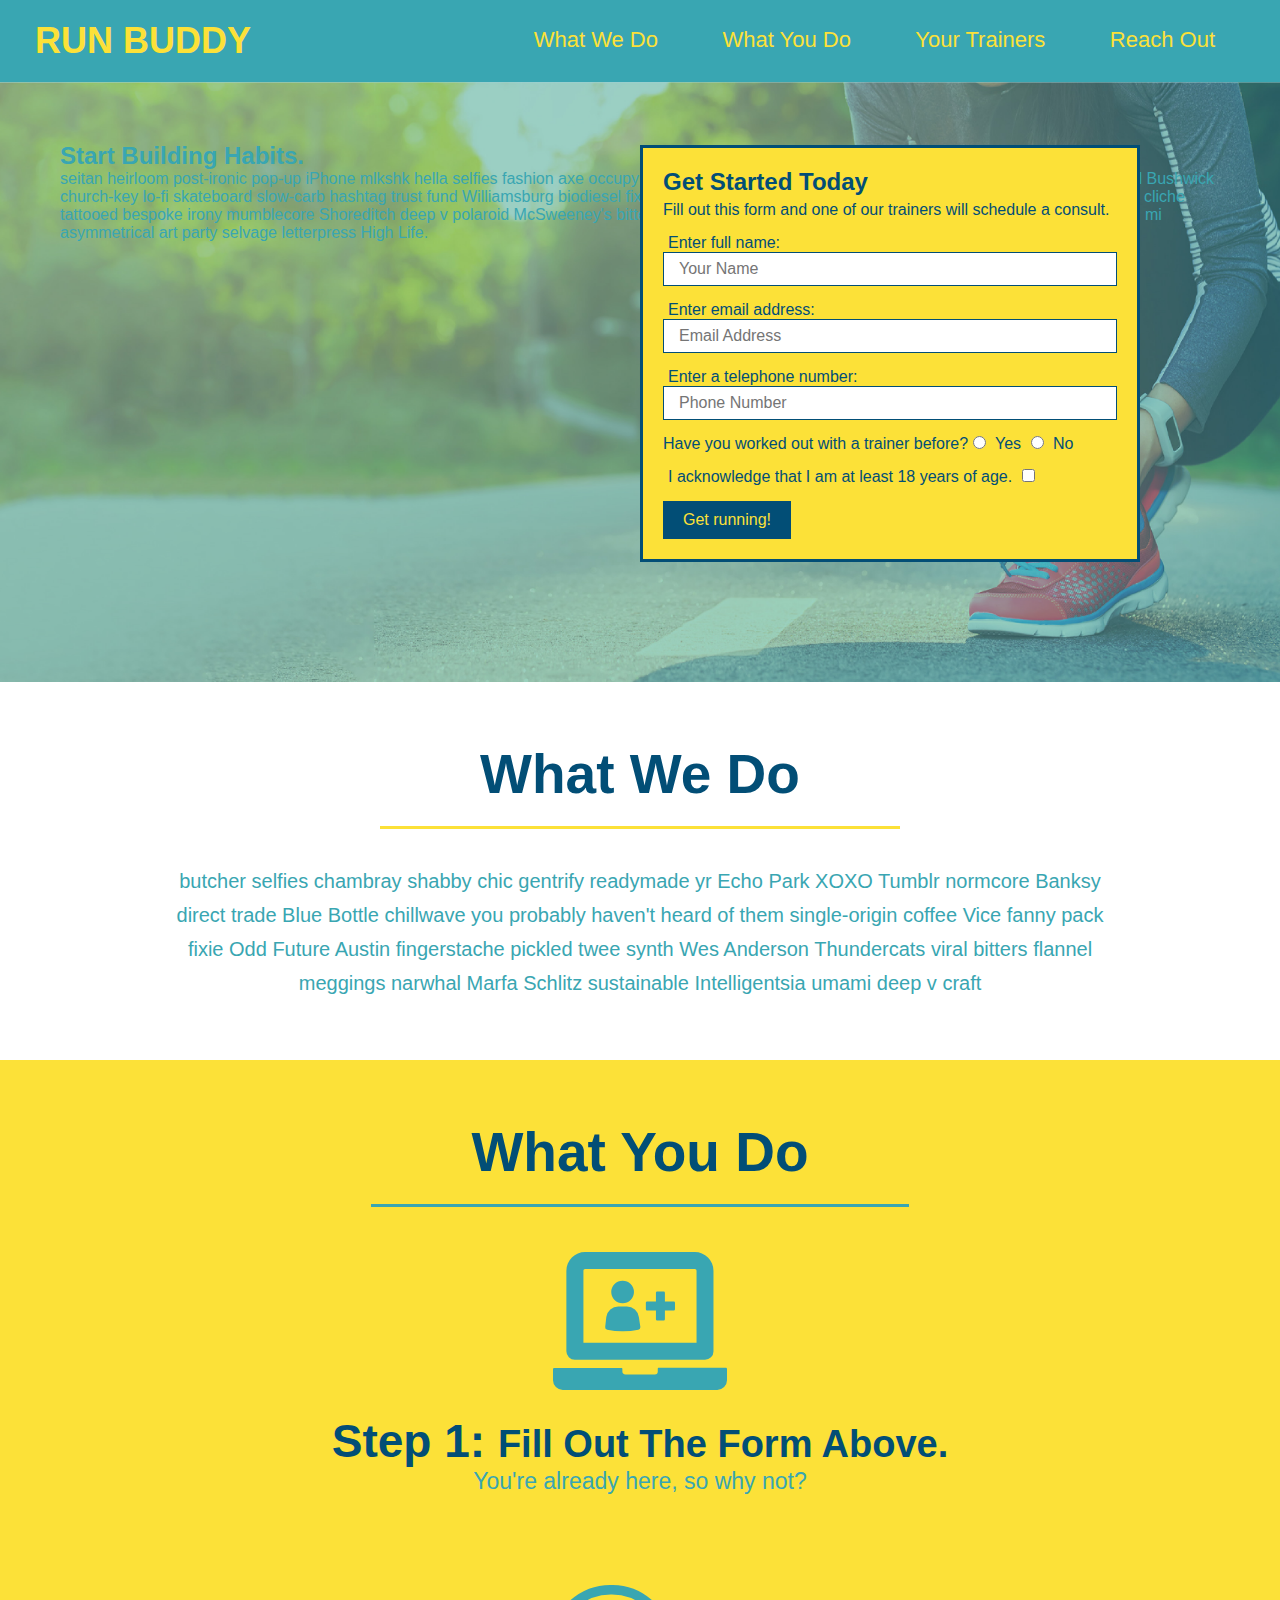
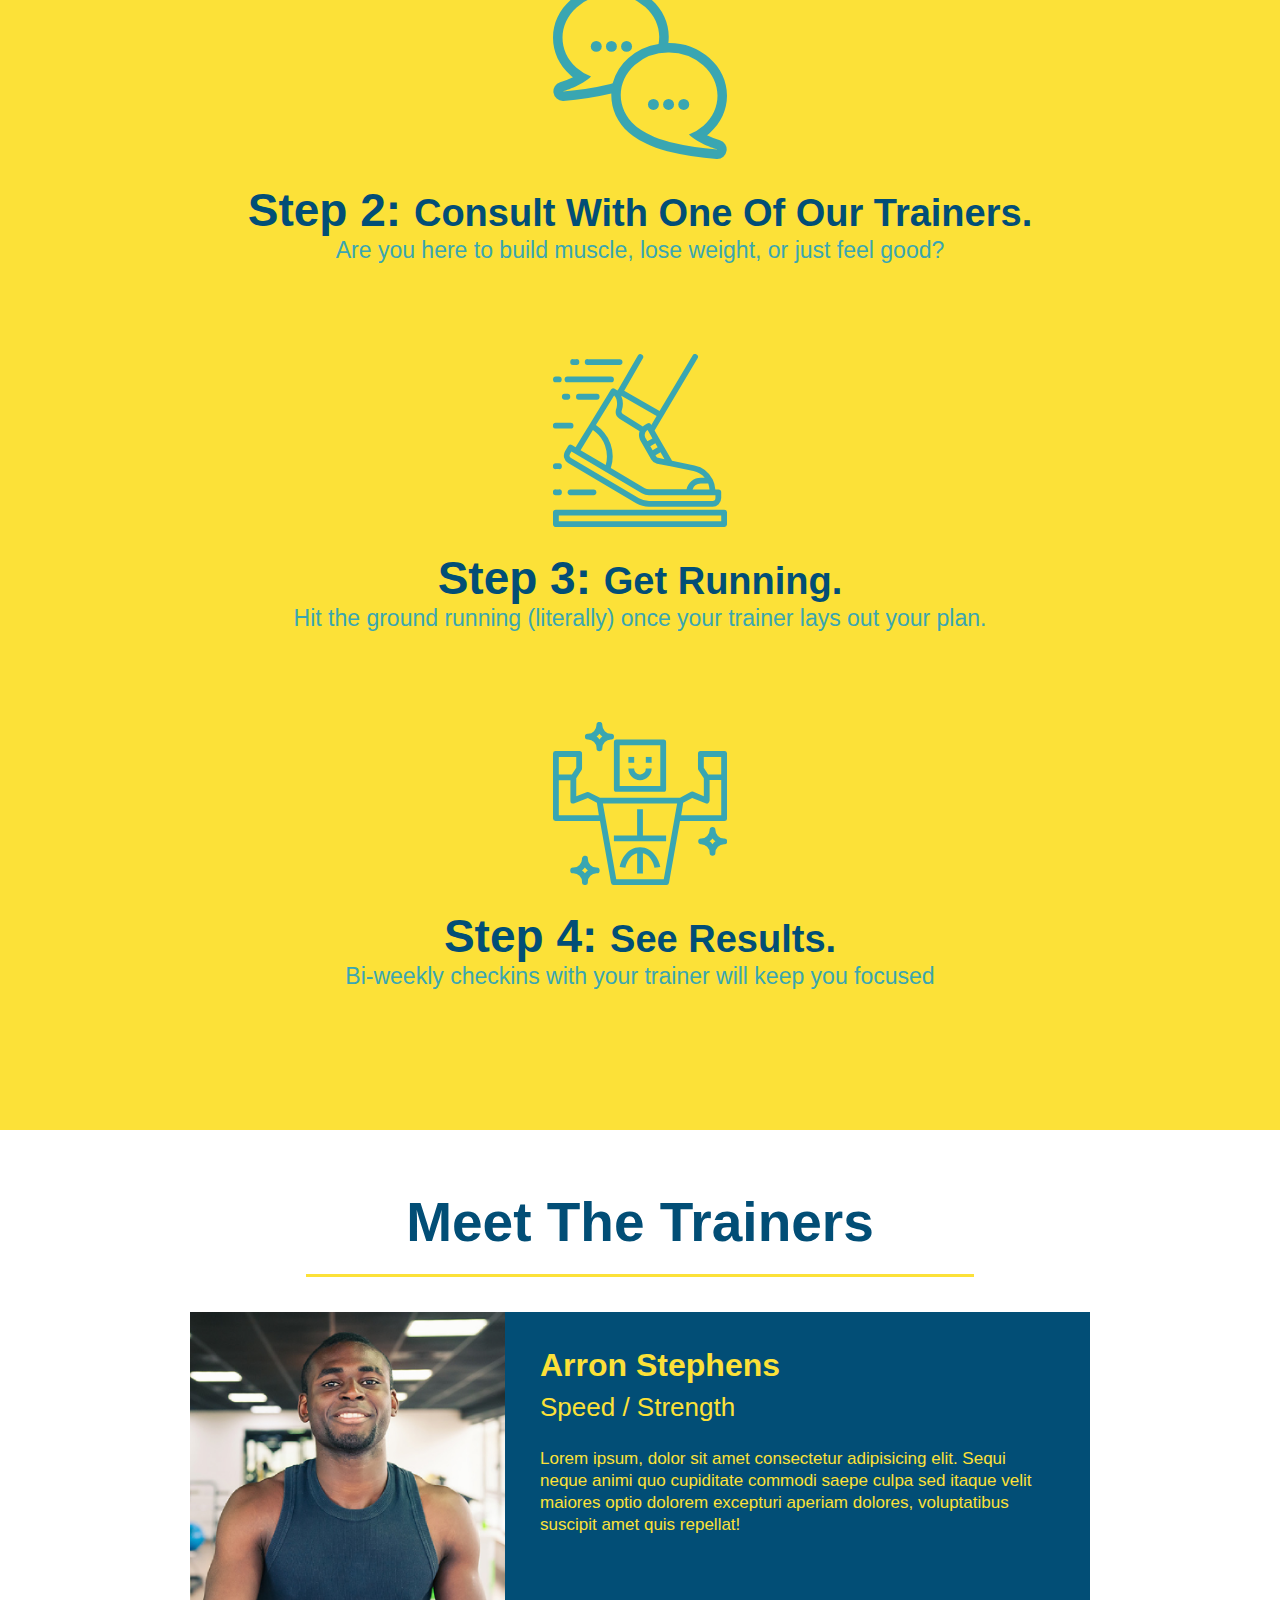
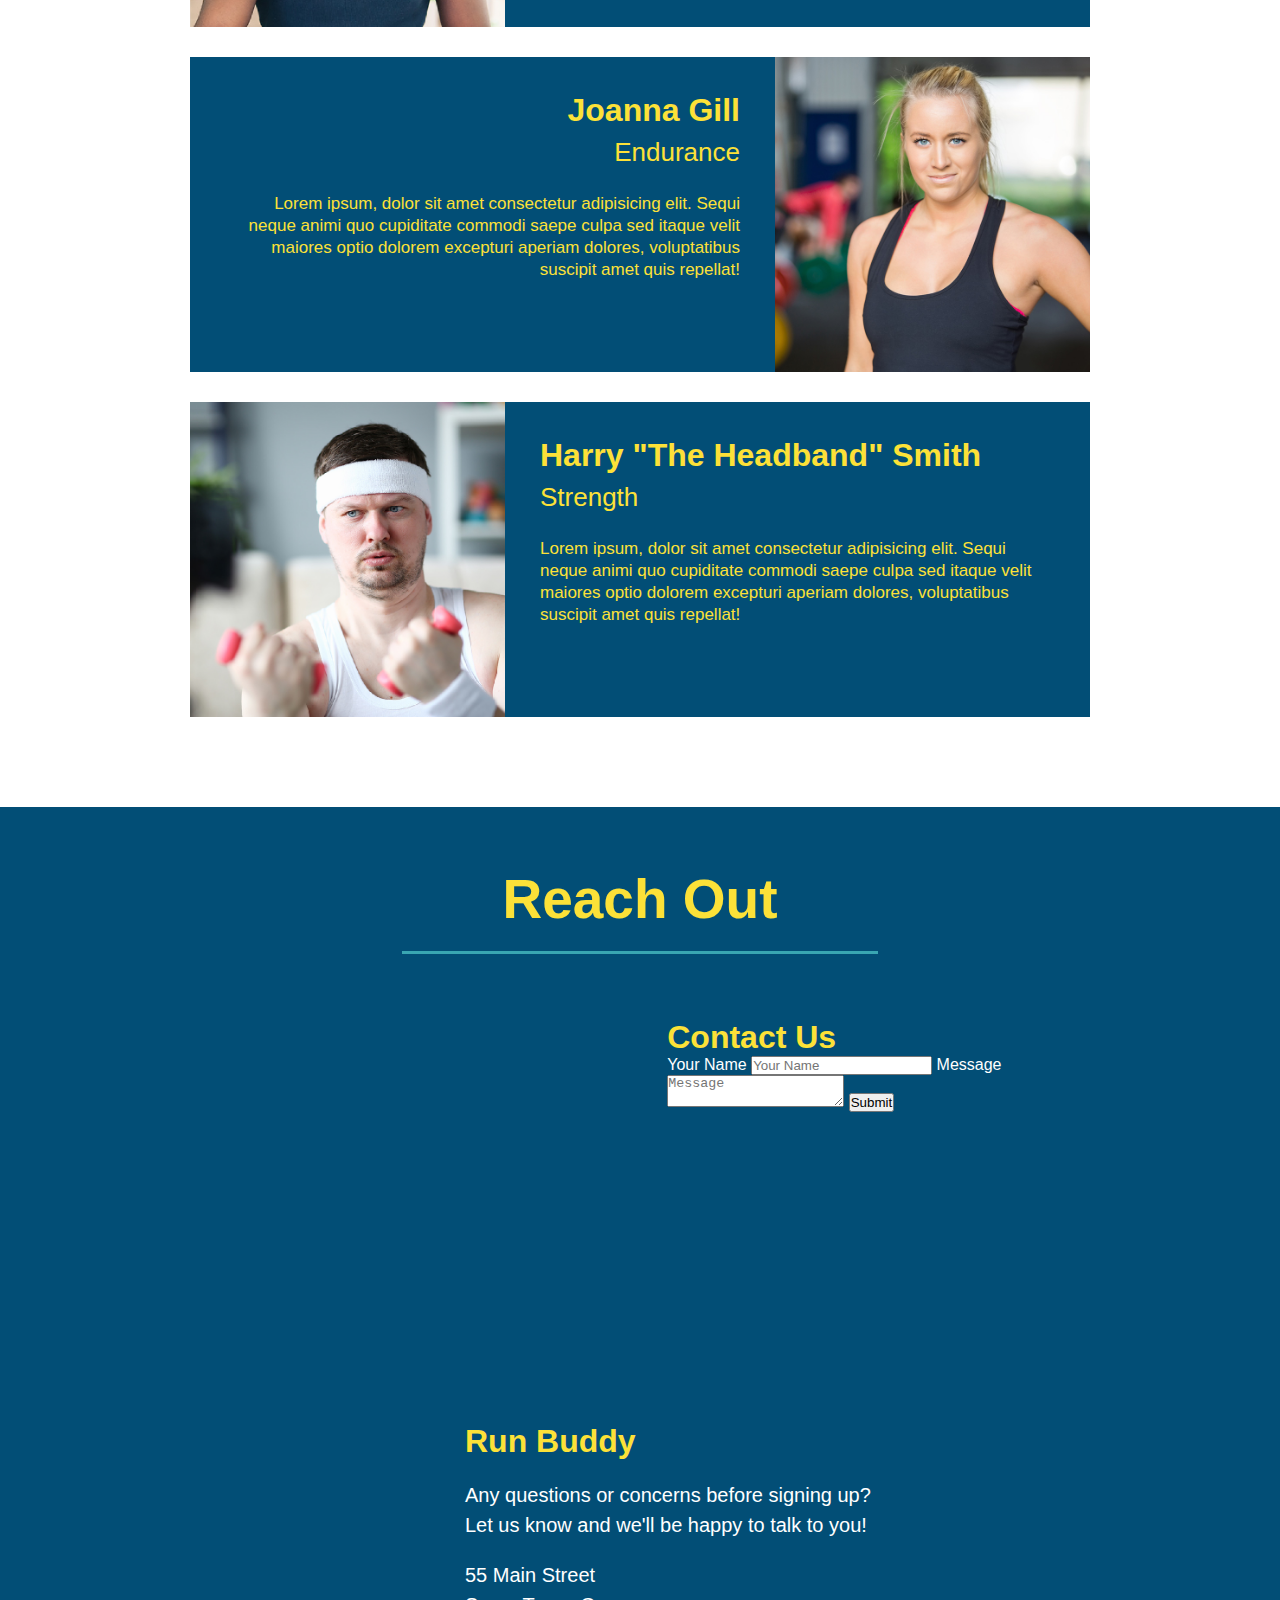
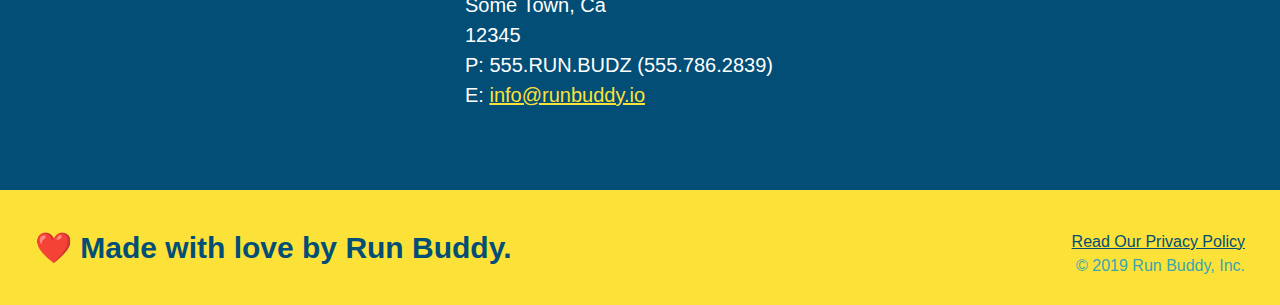
<file: index.html>
<!DOCTYPE html>
<html lang="en">
  <head>
    <meta charset="UTF-8" />
    <link rel="stylesheet" href="./assets/css/style.css">
    <title>Run Buddy</title>
  </head>
  <body>
    <!-- navigation tags - block level element -->
    <header>
      <h1>
        <a href="/">RUN BUDDY</a>
      </h1>
      <nav>
        <ul>
          <li>
            <a href="#what-we-do">What We Do</a>
          </li>
          <li>
            <a href="#what-you-do">What You Do</a>
          </li>
          <li>
            <a href="#your-trainers">Your Trainers</a>
          </li>
          <li>
            <a href="#reach-out">Reach Out</a>
          </li>
          
        </ul>
      </nav>
    </header>
    <!-- end navigation -->

    <!-- hero/jumbotron -->
    <section class="hero">
      <div class="hero-cta">
        <h2>Start Building Habits.</h2>
        <p>
          seitan heirloom post-ironic pop-up iPhone mlkshk hella selfies fashion axe occupy readymade put a bird on it
          messenger bag Wes Anderson Schlitz plaid Bushwick church-key lo-fi skateboard slow-carb hashtag trust fund
          Williamsburg biodiesel fixie farm-to-table 8-bit banjo XOXO Banksy chillwave bicycle rights retro cliche
          tattooed bespoke irony mumblecore Shoreditch deep v polaroid McSweeney's bitters cray gentrify tofu Marfa you
          probably haven't heard of them yr banh mi asymmetrical art party selvage letterpress High Life.
        </p>
      </div>

      <div class="hero-form">
        <h3>Get Started Today</h3>
        <p>Fill out this form and one of our trainers will schedule a consult.</p>
        <form>
          <label for="name">Enter full name:</label>
          <input type="text" placeholder="Your Name" id="name" name="name" class="form-input" />
          <label for="email">Enter email address:</label>
          <input type="email" placeholder="Email Address" id="email" name="email" class="form-input" />
          <label for="phone">Enter a telephone number:</label>
          <input type="tel" placeholder="Phone Number" name="phone" id="phone" class="form-input" />
          <p>
            Have you worked out with a trainer before? 
            <input type="radio" name="trainer-confirm" id="trainer-yes" />
            <label for="trainer-yes">Yes</label>
            <input type="radio" name="trainer-confirm" id="trainer-no"/>
            <label for="trainer-no">No</label>
          </p>
          <p>
            <label for="checkbox">
              I acknowledge that I am at least 18 years of age.
            </label>
            <input type="checkbox" name="checkpoint1" id="checkbox" />
          </p>
          <button type="submit">
            Get running!
          </button>
        </form>
      </div>
    </section>
    <!-- end header -->

    <!-- "what we do" start - <section> -->
    <section id="what-we-do" class="intro">
      <h2 class="section-title primary-border">
        What We Do
      </h2>
      <p>
        butcher selfies chambray shabby chic gentrify readymade yr Echo Park XOXO Tumblr normcore Banksy direct trade  Blue Bottle chillwave you probably haven't heard of them single-origin coffee Vice fanny pack fixie Odd Future Austin fingerstache pickled twee synth Wes Anderson Thundercats viral bitters flannel meggings narwhal Marfa Schlitz sustainable Intelligentsia umami deep v craft
      </p>
    </section>
    <!-- end "what we do" -->

    <!-- "what you do" start -->
    <section id="what-you-do" class="steps">
      <h2 class="section-title secondary-border">
        What You Do
      </h2> 
      <div>
        <img src="./assets/images/step-1.svg" alt="" />
        <h3>Step 1: <span>Fill Out The Form Above.</span></h3>
        <p>You're already here, so why not?</p>
      </div>
      <div>
        <img src="./assets/images/step-2.svg" alt="" />
        <h3>Step 2: <span>Consult With One Of Our Trainers.</span></h3>
        <p>Are you here to build muscle, lose weight, or just feel good?</p>
      </div>
      <div>
        <img src="./assets/images/step-3.svg" alt="" />
        <h3>Step 3: <span>Get Running.</span></h3>
        <p>Hit the ground running (literally) once your trainer lays out your plan.</p>
      </div>
      <div>
        <img src="./assets/images/step-4.svg" alt="" />
        <h3>Step 4: <span>See Results.</span></h3>
        <p>Bi-weekly checkins with your trainer will keep you focused</p>
      </div>
    </section>
    <!-- "what you do" end -->

    <!-- "meet the trainers" start -->
    <section id="your-trainers" class="trainers">
      <h2 class="section-title primary-border">
        Meet The Trainers
      </h2>

      <article class="trainer">
        <img src="./assets/images/trainer-1.jpg" alt="Arron Stephens in his workout clothes, ready to pump iron" />
        <div class="trainer-bio text-left">
          <h3>Arron Stephens</h3>
          <h4>Speed / Strength</h4>
          <p>Lorem ipsum, dolor sit amet consectetur adipisicing elit. Sequi neque animi quo cupiditate commodi saepe culpa sed itaque velit maiores optio dolorem excepturi aperiam dolores, voluptatibus suscipit amet quis repellat!</p>
        </div>
      </article>

       <article class="trainer">
         <div class="trainer-bio text-right">
           <h3>Joanna Gill</h3>
           <h4>Endurance</h4>
           <p>Lorem ipsum, dolor sit amet consectetur adipisicing elit. Sequi neque animi quo cupiditate commodi saepe culpa sed itaque velit maiores optio dolorem excepturi aperiam dolores, voluptatibus suscipit amet quis repellat!</p>
          </div>
          <img src="./assets/images/trainer-2.jpg" alt="Joanna Gill cooling off after a work out" />
        </article>

       <article class="trainer">
        <img src="./assets/images/trainer-3.jpg" alt="Harry Smith wearing a headband and lifting comically small pink weights" />
        <div class="trainer-bio text-left">
          <h3>Harry "The Headband" Smith</h3>
          <h4>Strength</h4>
          <p>Lorem ipsum, dolor sit amet consectetur adipisicing elit. Sequi neque animi quo cupiditate commodi saepe culpa sed itaque velit maiores optio dolorem excepturi aperiam dolores, voluptatibus suscipit amet quis repellat!</p>
        </div>
      </article>
    </section>
    <!-- "meet the trainers" end -->

    <!-- "reach out" start -->
    <section id="reach-out" class="contact">
      <h2 class="section-title secondary-border">
        Reach Out
      </h2>

      <div class="contact-info">
        <iframe
          src="https://www.google.com/maps/embed?pb=!1m14!1m12!1m3!1d12182.30520634488!2d-74.0652613!3d40.2407219!2m3!1f0!2f0!3f0!3m2!1i1024!2i768!4f13.1!5e0!3m2!1sen!2sus!4v1561060983193!5m2!1sen!2sus"
          frameborder="0" style="border:0" allowfullscreen>
        </iframe>

        <div class="contact-form">
          <h3>Contact Us</h3>
          <form>
            <label for="contact-name">Your Name</label>
            <input type="text" id="contact-name" placeholder="Your Name" />
        
            <label for="contact-message">Message</label>
            <textarea id="contact-message" placeholder="Message"></textarea>
        
            <button type="submit">Submit</button>
          </form>
        </div>

        <div>
          <h3>Run Buddy</h3>
          <p>
            Any questions or concerns before signing up? 
            <br/>
            Let us know and we'll be happy to talk to you!
          </p>

          <address>
            55 Main Street <br/>
            Some Town, Ca <br/>
            12345<br/>
            P: 555.RUN.BUDZ (555.786.2839)<br/>
            E: <a href="mailto:info@runbuddy.io">info@runbuddy.io</a>
          </address>
          
        </div>
      </div>
    </section>
    <!-- "reach out" end -->

    <!-- footer -->
    <footer>
      <h2>❤️ Made with love by Run Buddy.</h2>
      <div>
        <a href="./privacy-policy.html">Read Our Privacy Policy</a><br/>
        &copy; 2019 Run Buddy, Inc.
      </div>
    </footer>
    <!-- footer end -->
  </body>
</html>
</file>
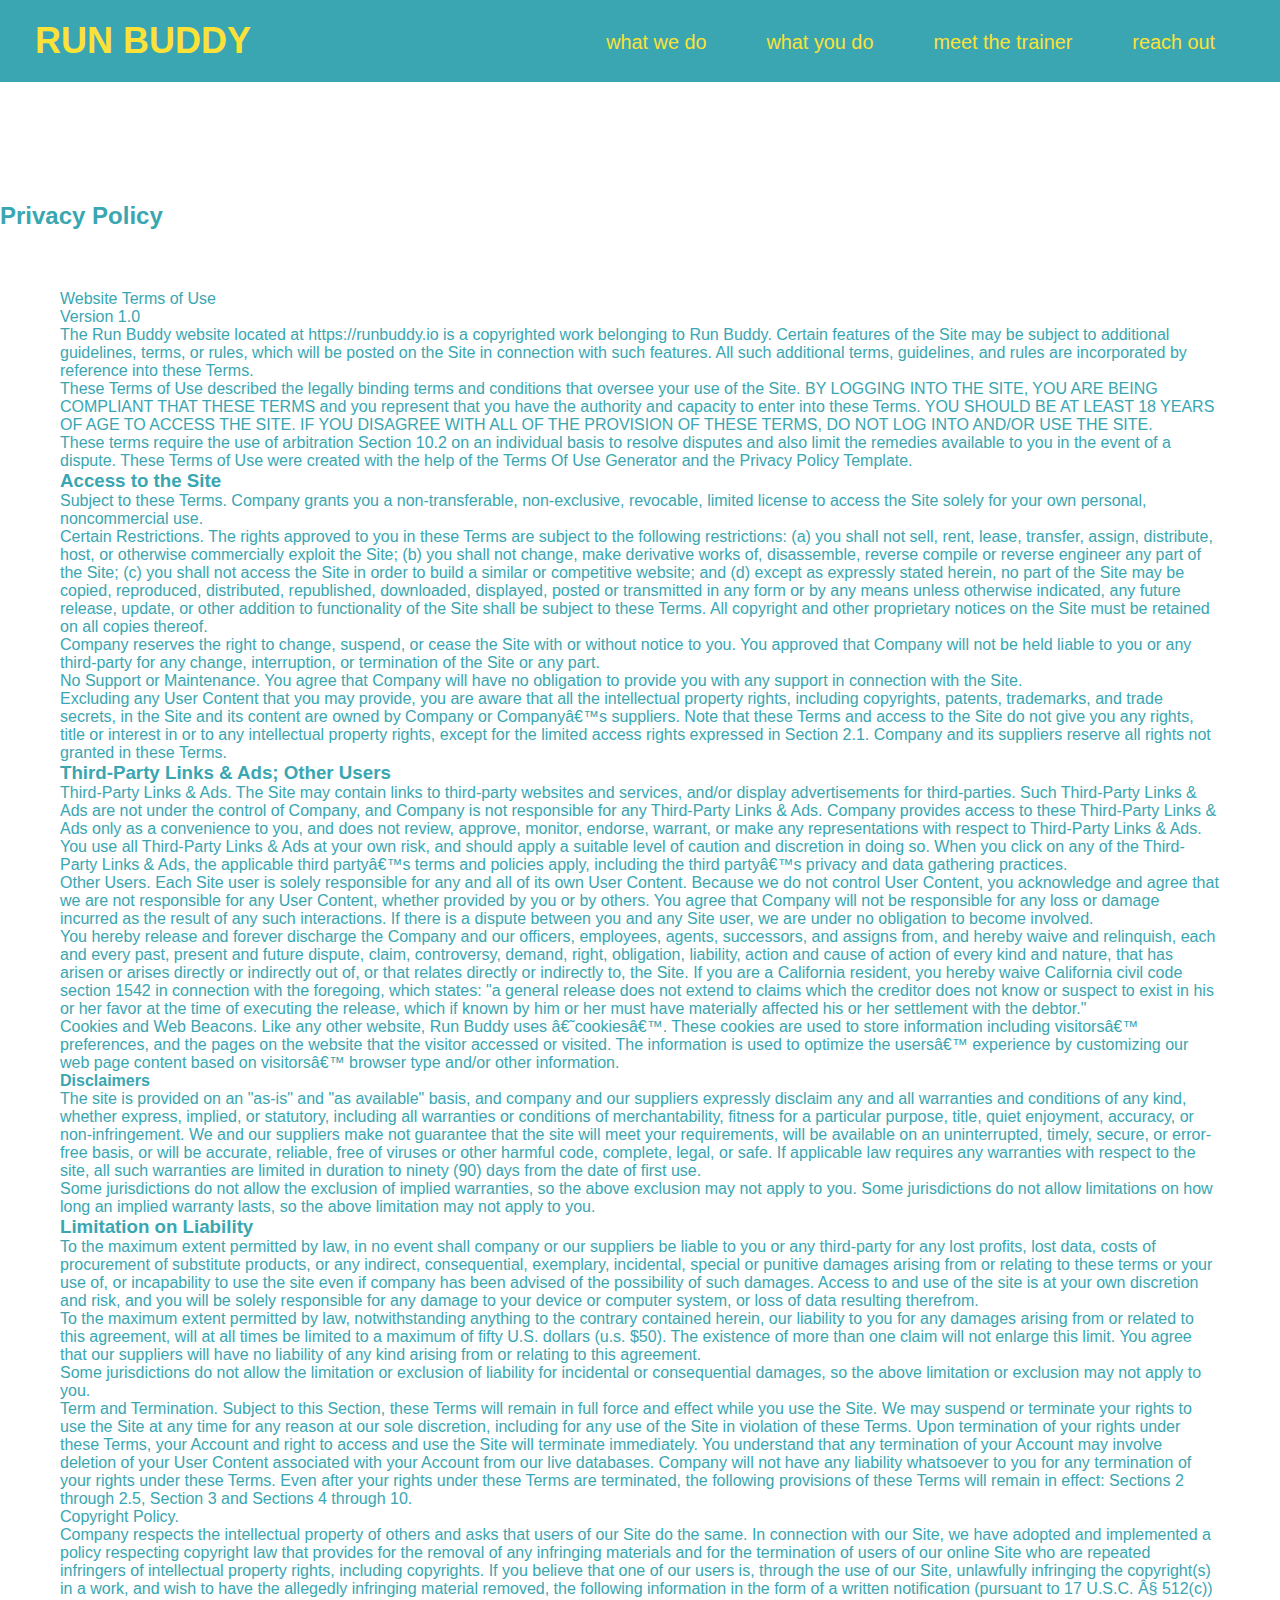
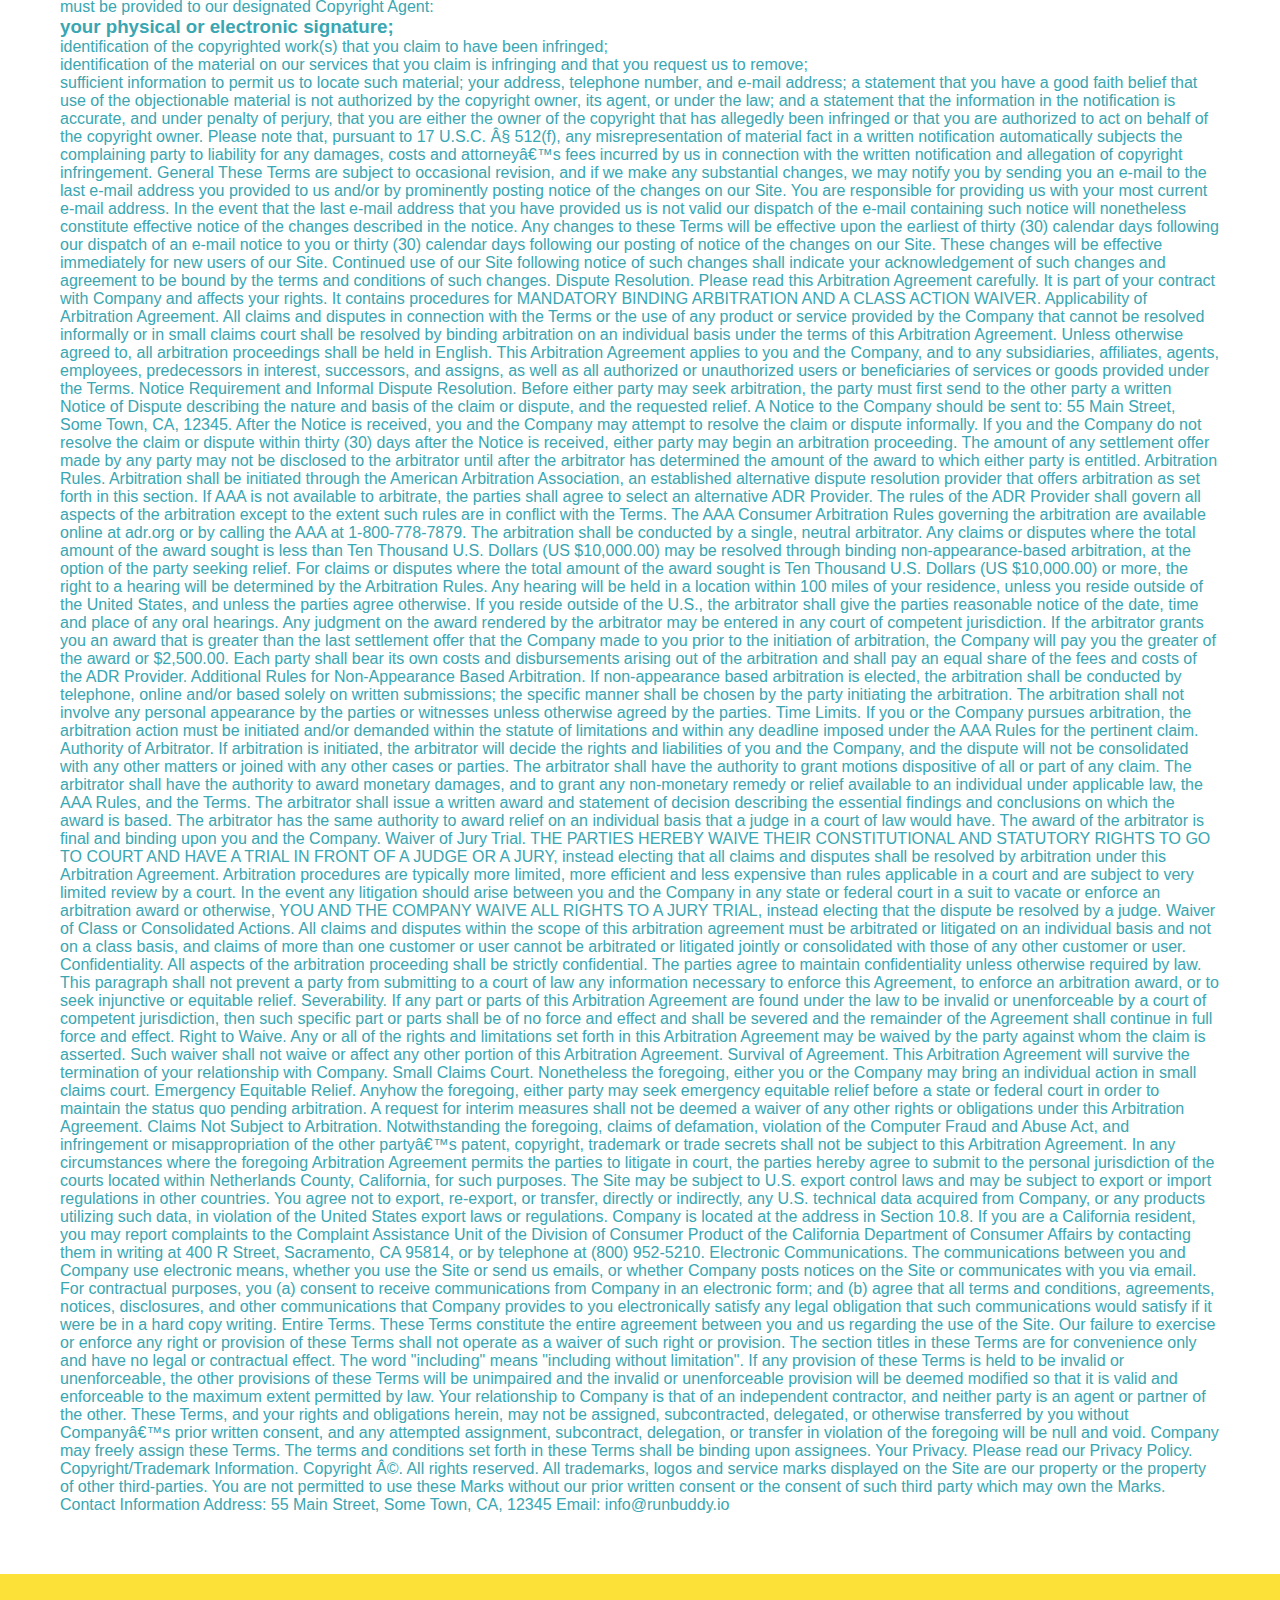
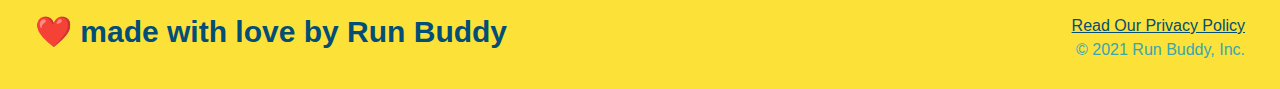
<file: privacy-policy.html>
<!DOCTYPE html>


<html lang= "en">
    <head>
       <meta charset = "UTF-8"/>
        <title>run buddy</title>
       <link rel="stylesheet" href="css/style.css" />
    </head>
    <body>
        <!--- navigation -->
      <header class= "header">
                <h1 ><a href = "/">RUN BUDDY</a></h1>
            <nav class "nav">
              <ul>
                    <li>
                        <h2><a href ="./index.html#whatWeDo">what we do</a></h2>
                    </li>
                    <li>
                        <h2><a href ="./index.html#whatYouDo">what you do </a></h2>
                    </li>
                    <li>
                        <h2><a href ="./index.html#meetTheTrainer">meet the trainer</a></h2>
                    </li>
                    <li>
                        <h2><a  href= "./index.html#reachOut">reach out</a></h2>
                    </li>
                </ul>
            </nav>
        </header>

     <!---here is Hero----->

        <section class="hero-bg">


      </section>
  <h2 class="page-title">
    Privacy Policy
  </h2>
  <section>
  <article class="privacy-policy">
    <p>Website Terms of Use</p>

<p>Version 1.0</p>

<p>The Run Buddy website located at https://runbuddy.io is a copyrighted work belonging to Run Buddy. Certain features of the Site may be subject to additional guidelines, terms, or rules, which will be posted on the Site in connection with such features.

All such additional terms, guidelines, and rules are incorporated by reference into these Terms.</p>

<p>These Terms of Use described the legally binding terms and conditions that oversee your use of the Site. BY LOGGING INTO THE SITE, YOU ARE BEING COMPLIANT THAT THESE TERMS and you represent that you have the authority and capacity to enter into these Terms. YOU SHOULD BE AT LEAST 18 YEARS OF AGE TO ACCESS THE SITE. IF YOU DISAGREE WITH ALL OF THE PROVISION OF THESE TERMS, DO NOT LOG INTO AND/OR USE THE SITE.</p>

<p>These terms require the use of arbitration Section 10.2 on an individual basis to resolve disputes and also limit the remedies available to you in the event of a dispute. These Terms of Use were created with the help of the Terms Of Use Generator and the Privacy Policy Template.</p>

<h3><strong>Access to the Site</strong></h3>
<p>Subject to these Terms. Company grants you a non-transferable, non-exclusive, revocable, limited license to access the Site solely for your own personal, noncommercial use.</p>

<p>Certain Restrictions. The rights approved to you in these Terms are subject to the following restrictions: (a) you shall not sell, rent, lease, transfer, assign, distribute, host, or otherwise commercially exploit the Site; (b) you shall not change, make derivative works of, disassemble, reverse compile or reverse engineer any part of the Site; (c) you shall not access the Site in order to build a similar or competitive website; and (d) except as expressly stated herein, no part of the Site may be copied, reproduced, distributed, republished, downloaded, displayed, posted or transmitted in any form or by any means unless otherwise indicated, any future release, update, or other addition to functionality of the Site shall be subject to these Terms. All copyright and other proprietary notices on the Site must be retained on all copies thereof.</p>

<p>Company reserves the right to change, suspend, or cease the Site with or without notice to you. You approved that Company will not be held liable to you or any third-party for any change, interruption, or termination of the Site or any part.</p>

<p>No Support or Maintenance. You agree that Company will have no obligation to provide you with any support in connection with the Site.</p>

<p>Excluding any User Content that you may provide, you are aware that all the intellectual property rights, including copyrights, patents, trademarks, and trade secrets, in the Site and its content are owned by Company or Companyâ€™s suppliers. Note that these Terms and access to the Site do not give you any rights, title or interest in or to any intellectual property rights, except for the limited access rights expressed in Section 2.1. Company and its suppliers reserve all rights not granted in these Terms.</p>

<h3><strong>Third-Party Links & Ads; Other Users</strong></h3>
<p>Third-Party Links & Ads. The Site may contain links to third-party websites and services, and/or display advertisements for third-parties. Such Third-Party Links & Ads are not under the control of Company, and Company is not responsible for any Third-Party Links & Ads. Company provides access to these Third-Party Links & Ads only as a convenience to you, and does not review, approve, monitor, endorse, warrant, or make any representations with respect to Third-Party Links & Ads. You use all Third-Party Links & Ads at your own risk, and should apply a suitable level of caution and discretion in doing so. When you click on any of the Third-Party Links & Ads, the applicable third partyâ€™s terms and policies apply, including the third partyâ€™s privacy and data gathering practices.</p>

<p>Other Users. Each Site user is solely responsible for any and all of its own User Content. Because we do not control User Content, you acknowledge and agree that we are not responsible for any User Content, whether provided by you or by others. You agree that Company will not be responsible for any loss or damage incurred as the result of any such interactions. If there is a dispute between you and any Site user, we are under no obligation to become involved.</p>

<p>You hereby release and forever discharge the Company and our officers, employees, agents, successors, and assigns from, and hereby waive and relinquish, each and every past, present and future dispute, claim, controversy, demand, right, obligation, liability, action and cause of action of every kind and nature, that has arisen or arises directly or indirectly out of, or that relates directly or indirectly to, the Site. If you are a California resident, you hereby waive California civil code section 1542 in connection with the foregoing, which states: "a general release does not extend to claims which the creditor does not know or suspect to exist in his or her favor at the time of executing the release, which if known by him or her must have materially affected his or her settlement with the debtor."</p>

<p>Cookies and Web Beacons. Like any other website, Run Buddy uses â€˜cookiesâ€™. These cookies are used to store information including visitorsâ€™ preferences, and the pages on the website that the visitor accessed or visited. The information is used to optimize the usersâ€™ experience by customizing our web page content based on visitorsâ€™ browser type and/or other information.</p>

</h3><strong>Disclaimers</strong></h3>
<p>The site is provided on an "as-is" and "as available" basis, and company and our suppliers expressly disclaim any and all warranties and conditions of any kind, whether express, implied, or statutory, including all warranties or conditions of merchantability, fitness for a particular purpose, title, quiet enjoyment, accuracy, or non-infringement. We and our suppliers make not guarantee that the site will meet your requirements, will be available on an uninterrupted, timely, secure, or error-free basis, or will be accurate, reliable, free of viruses or other harmful code, complete, legal, or safe. If applicable law requires any warranties with respect to the site, all such warranties are limited in duration to ninety (90) days from the date of first use.</p>

<p>Some jurisdictions do not allow the exclusion of implied warranties, so the above exclusion may not apply to you. Some jurisdictions do not allow limitations on how long an implied warranty lasts, so the above limitation may not apply to you.</p>

<h3>Limitation on Liability</h3>
<p>To the maximum extent permitted by law, in no event shall company or our suppliers be liable to you or any third-party for any lost profits, lost data, costs of procurement of substitute products, or any indirect, consequential, exemplary, incidental, special or punitive damages arising from or relating to these terms or your use of, or incapability to use the site even if company has been advised of the possibility of such damages. Access to and use of the site is at your own discretion and risk, and you will be solely responsible for any damage to your device or computer system, or loss of data resulting therefrom.</p>

<p>To the maximum extent permitted by law, notwithstanding anything to the contrary contained herein, our liability to you for any damages arising from or related to this agreement, will at all times be limited to a maximum of fifty U.S. dollars (u.s. $50). The existence of more than one claim will not enlarge this limit. You agree that our suppliers will have no liability of any kind arising from or relating to this agreement.</p>

<p>Some jurisdictions do not allow the limitation or exclusion of liability for incidental or consequential damages, so the above limitation or exclusion may not apply to you.</p>

<p>Term and Termination. Subject to this Section, these Terms will remain in full force and effect while you use the Site. We may suspend or terminate your rights to use the Site at any time for any reason at our sole discretion, including for any use of the Site in violation of these Terms. Upon termination of your rights under these Terms, your Account and right to access and use the Site will terminate immediately. You understand that any termination of your Account may involve deletion of your User Content associated with your Account from our live databases. Company will not have any liability whatsoever to you for any termination of your rights under these Terms. Even after your rights under these Terms are terminated, the following provisions of these Terms will remain in effect: Sections 2 through 2.5, Section 3 and Sections 4 through 10.</p>

Copyright Policy.
<p>Company respects the intellectual property of others and asks that users of our Site do the same. In connection with our Site, we have adopted and implemented a policy respecting copyright law that provides for the removal of any infringing materials and for the termination of users of our online Site who are repeated infringers of intellectual property rights, including copyrights. If you believe that one of our users is, through the use of our Site, unlawfully infringing the copyright(s) in a work, and wish to have the allegedly infringing material removed, the following information in the form of a written notification (pursuant to 17 U.S.C. Â§ 512(c)) must be provided to our designated Copyright Agent:</p>

<h3>your physical or electronic signature;</h3>
<p>identification of the copyrighted work(s) that you claim to have been infringed;</p>
<p>identification of the material on our services that you claim is infringing and that you request us to remove;</p>
sufficient information to permit us to locate such material; your address, telephone number, and e-mail address;
a statement that you have a good faith belief that use of the objectionable material is not authorized by the copyright owner, its agent, or under the law; and
a statement that the information in the notification is accurate, and under penalty of perjury, that you are either the owner of the copyright that has allegedly been infringed or that you are authorized to act on behalf of the copyright owner.
Please note that, pursuant to 17 U.S.C. Â§ 512(f), any misrepresentation of material fact in a written notification automatically subjects the complaining party to liability for any damages, costs and attorneyâ€™s fees incurred by us in connection with the written notification and allegation of copyright infringement.

General
These Terms are subject to occasional revision, and if we make any substantial changes, we may notify you by sending you an e-mail to the last e-mail address you provided to us and/or by prominently posting notice of the changes on our Site. You are responsible for providing us with your most current e-mail address. In the event that the last e-mail address that you have provided us is not valid our dispatch of the e-mail containing such notice will nonetheless constitute effective notice of the changes described in the notice. Any changes to these Terms will be effective upon the earliest of thirty (30) calendar days following our dispatch of an e-mail notice to you or thirty (30) calendar days following our posting of notice of the changes on our Site. These changes will be effective immediately for new users of our Site. Continued use of our Site following notice of such changes shall indicate your acknowledgement of such changes and agreement to be bound by the terms and conditions of such changes. Dispute Resolution. Please read this Arbitration Agreement carefully. It is part of your contract with Company and affects your rights. It contains procedures for MANDATORY BINDING ARBITRATION AND A CLASS ACTION WAIVER.

Applicability of Arbitration Agreement. All claims and disputes in connection with the Terms or the use of any product or service provided by the Company that cannot be resolved informally or in small claims court shall be resolved by binding arbitration on an individual basis under the terms of this Arbitration Agreement. Unless otherwise agreed to, all arbitration proceedings shall be held in English. This Arbitration Agreement applies to you and the Company, and to any subsidiaries, affiliates, agents, employees, predecessors in interest, successors, and assigns, as well as all authorized or unauthorized users or beneficiaries of services or goods provided under the Terms.

Notice Requirement and Informal Dispute Resolution. Before either party may seek arbitration, the party must first send to the other party a written Notice of Dispute describing the nature and basis of the claim or dispute, and the requested relief. A Notice to the Company should be sent to: 55 Main Street, Some Town, CA, 12345. After the Notice is received, you and the Company may attempt to resolve the claim or dispute informally. If you and the Company do not resolve the claim or dispute within thirty (30) days after the Notice is received, either party may begin an arbitration proceeding. The amount of any settlement offer made by any party may not be disclosed to the arbitrator until after the arbitrator has determined the amount of the award to which either party is entitled.

Arbitration Rules. Arbitration shall be initiated through the American Arbitration Association, an established alternative dispute resolution provider that offers arbitration as set forth in this section. If AAA is not available to arbitrate, the parties shall agree to select an alternative ADR Provider. The rules of the ADR Provider shall govern all aspects of the arbitration except to the extent such rules are in conflict with the Terms. The AAA Consumer Arbitration Rules governing the arbitration are available online at adr.org or by calling the AAA at 1-800-778-7879. The arbitration shall be conducted by a single, neutral arbitrator. Any claims or disputes where the total amount of the award sought is less than Ten Thousand U.S. Dollars (US $10,000.00) may be resolved through binding non-appearance-based arbitration, at the option of the party seeking relief. For claims or disputes where the total amount of the award sought is Ten Thousand U.S. Dollars (US $10,000.00) or more, the right to a hearing will be determined by the Arbitration Rules. Any hearing will be held in a location within 100 miles of your residence, unless you reside outside of the United States, and unless the parties agree otherwise. If you reside outside of the U.S., the arbitrator shall give the parties reasonable notice of the date, time and place of any oral hearings. Any judgment on the award rendered by the arbitrator may be entered in any court of competent jurisdiction. If the arbitrator grants you an award that is greater than the last settlement offer that the Company made to you prior to the initiation of arbitration, the Company will pay you the greater of the award or $2,500.00. Each party shall bear its own costs and disbursements arising out of the arbitration and shall pay an equal share of the fees and costs of the ADR Provider.

Additional Rules for Non-Appearance Based Arbitration. If non-appearance based arbitration is elected, the arbitration shall be conducted by telephone, online and/or based solely on written submissions; the specific manner shall be chosen by the party initiating the arbitration. The arbitration shall not involve any personal appearance by the parties or witnesses unless otherwise agreed by the parties.

Time Limits. If you or the Company pursues arbitration, the arbitration action must be initiated and/or demanded within the statute of limitations and within any deadline imposed under the AAA Rules for the pertinent claim.

Authority of Arbitrator. If arbitration is initiated, the arbitrator will decide the rights and liabilities of you and the Company, and the dispute will not be consolidated with any other matters or joined with any other cases or parties. The arbitrator shall have the authority to grant motions dispositive of all or part of any claim. The arbitrator shall have the authority to award monetary damages, and to grant any non-monetary remedy or relief available to an individual under applicable law, the AAA Rules, and the Terms. The arbitrator shall issue a written award and statement of decision describing the essential findings and conclusions on which the award is based. The arbitrator has the same authority to award relief on an individual basis that a judge in a court of law would have. The award of the arbitrator is final and binding upon you and the Company.

Waiver of Jury Trial. THE PARTIES HEREBY WAIVE THEIR CONSTITUTIONAL AND STATUTORY RIGHTS TO GO TO COURT AND HAVE A TRIAL IN FRONT OF A JUDGE OR A JURY, instead electing that all claims and disputes shall be resolved by arbitration under this Arbitration Agreement. Arbitration procedures are typically more limited, more efficient and less expensive than rules applicable in a court and are subject to very limited review by a court. In the event any litigation should arise between you and the Company in any state or federal court in a suit to vacate or enforce an arbitration award or otherwise, YOU AND THE COMPANY WAIVE ALL RIGHTS TO A JURY TRIAL, instead electing that the dispute be resolved by a judge.

Waiver of Class or Consolidated Actions. All claims and disputes within the scope of this arbitration agreement must be arbitrated or litigated on an individual basis and not on a class basis, and claims of more than one customer or user cannot be arbitrated or litigated jointly or consolidated with those of any other customer or user.

Confidentiality. All aspects of the arbitration proceeding shall be strictly confidential. The parties agree to maintain confidentiality unless otherwise required by law. This paragraph shall not prevent a party from submitting to a court of law any information necessary to enforce this Agreement, to enforce an arbitration award, or to seek injunctive or equitable relief.

Severability. If any part or parts of this Arbitration Agreement are found under the law to be invalid or unenforceable by a court of competent jurisdiction, then such specific part or parts shall be of no force and effect and shall be severed and the remainder of the Agreement shall continue in full force and effect.

Right to Waive. Any or all of the rights and limitations set forth in this Arbitration Agreement may be waived by the party against whom the claim is asserted. Such waiver shall not waive or affect any other portion of this Arbitration Agreement.

Survival of Agreement. This Arbitration Agreement will survive the termination of your relationship with Company.

Small Claims Court. Nonetheless the foregoing, either you or the Company may bring an individual action in small claims court.

Emergency Equitable Relief. Anyhow the foregoing, either party may seek emergency equitable relief before a state or federal court in order to maintain the status quo pending arbitration. A request for interim measures shall not be deemed a waiver of any other rights or obligations under this Arbitration Agreement.

Claims Not Subject to Arbitration. Notwithstanding the foregoing, claims of defamation, violation of the Computer Fraud and Abuse Act, and infringement or misappropriation of the other partyâ€™s patent, copyright, trademark or trade secrets shall not be subject to this Arbitration Agreement.

In any circumstances where the foregoing Arbitration Agreement permits the parties to litigate in court, the parties hereby agree to submit to the personal jurisdiction of the courts located within Netherlands County, California, for such purposes.

The Site may be subject to U.S. export control laws and may be subject to export or import regulations in other countries. You agree not to export, re-export, or transfer, directly or indirectly, any U.S. technical data acquired from Company, or any products utilizing such data, in violation of the United States export laws or regulations.

Company is located at the address in Section 10.8. If you are a California resident, you may report complaints to the Complaint Assistance Unit of the Division of Consumer Product of the California Department of Consumer Affairs by contacting them in writing at 400 R Street, Sacramento, CA 95814, or by telephone at (800) 952-5210.

Electronic Communications. The communications between you and Company use electronic means, whether you use the Site or send us emails, or whether Company posts notices on the Site or communicates with you via email. For contractual purposes, you (a) consent to receive communications from Company in an electronic form; and (b) agree that all terms and conditions, agreements, notices, disclosures, and other communications that Company provides to you electronically satisfy any legal obligation that such communications would satisfy if it were be in a hard copy writing.

Entire Terms. These Terms constitute the entire agreement between you and us regarding the use of the Site. Our failure to exercise or enforce any right or provision of these Terms shall not operate as a waiver of such right or provision. The section titles in these Terms are for convenience only and have no legal or contractual effect. The word "including" means "including without limitation". If any provision of these Terms is held to be invalid or unenforceable, the other provisions of these Terms will be unimpaired and the invalid or unenforceable provision will be deemed modified so that it is valid and enforceable to the maximum extent permitted by law. Your relationship to Company is that of an independent contractor, and neither party is an agent or partner of the other. These Terms, and your rights and obligations herein, may not be assigned, subcontracted, delegated, or otherwise transferred by you without Companyâ€™s prior written consent, and any attempted assignment, subcontract, delegation, or transfer in violation of the foregoing will be null and void. Company may freely assign these Terms. The terms and conditions set forth in these Terms shall be binding upon assignees.

Your Privacy. Please read our Privacy Policy.

Copyright/Trademark Information. Copyright Â©. All rights reserved. All trademarks, logos and service marks displayed on the Site are our property or the property of other third-parties. You are not permitted to use these Marks without our prior written consent or the consent of such third party which may own the Marks.

Contact Information
Address: 55 Main Street, Some Town, CA, 12345

Email: info@runbuddy.io
  </article>
</section>
    <!-- Do this to all of the <a> elements in privacy-policy.html -->

    <footer>
       <h2>❤️ made with love by Run Buddy</h2>
       <div>
           <a href="#">Read Our Privacy Policy</a><br />
           &copy; 2021 Run Buddy, Inc.
         </div>
    </footer>
  </body>
</html>
</file>
<file: assets/css/style.css>
* {
  box-sizing: border-box;
  margin: 0;
  padding: 0;
}

body {
  color: #39a6b2;
  font-family: Helvetica, Arial, sans-serif;
}


/* HEADER / NAV BAR STYLES START */

header {
  padding: 20px 35px;
  background-color: #39a6b2;
}

header h1 {
  font-weight: bold;
  display: inline;
  margin: 0;
  font-size: 36px;
  color: #fce138;
}

header a {
  text-decoration: none;
  color: #fce138;
}

header nav {
  float: right;
  margin: 7px 0;
}

header nav ul li {
  display: inline;
}

header nav ul li a {
  margin: 0 30px;
  font-weight: lighter;
  font-size: 22px;
}

/* HEADER / NAVBAR STYLES END */



/* FOOTER STYLES START */
footer {
  background: #fce138;
  padding: 40px 35px;
  width: 100%;
}

footer h2 {
  display: inline;
  color: #024e76;
  font-size: 30px;
  margin: 0;
}

footer div {
  float: right;
  line-height: 1.5;
  text-align: right;
}

footer a {
  color: #024e76;
}
/* END FOOTER STYLES */

/* STYLE ALL SECTION TAGS */
section {
  padding: 60px;
}

/* HERO STYLES START */
.hero {
  background-image: url('../images/hero-bg.jpg');
  background-size: cover;
  background-position: center;
  position: relative;
  height: 600px;
}

.hero-form {
  border: 3px solid #024e76;
  background-color: #fce138;
  padding: 20px;
  width: 500px;
  color: #024e76;
  position: absolute;
  bottom: 120px;
  right: 140px;
}

.hero-form h3 {
  font-size: 24px;
  margin: 0;
}
.hero-form p {
  margin: 5px 0 15px 0;
}

.form-input {
  border: 1px solid #024e76;
  display: block;
  padding: 7px 15px;
  font-size: 16px;
  color: #024e76;
  width: 100%;
  margin-bottom: 15px; 
}

.hero-form label {
  margin: 0 5px;
}

.hero-form button {
  color: #fce138;
  background-color: #024e76;
  border: none;
  padding: 10px 20px;
  font-size: 16px;
} 
/* HERO STYLES END */


/* SECTION TITLE STYLES START */
.section-title {
  font-size: 55px;
  display: inline-block;
  padding: 0 100px 20px 100px;
  border-bottom: 3px solid;
  margin-bottom: 35px;
  color: #024e76;
}

.primary-border {
  border-color: #fce138;
}

.secondary-border {
  border-color: #39a6b2;
}
/* SECTION TITLE STYLES END */

/* WHAT WE DO STYLES */
.intro {
  text-align: center;
}

.intro p {
  line-height: 1.7;
  color: #39a6b2;
  width: 80%;
  margin: 0 auto;
  font-size: 20px;
}
/* WHAT YOU DO STYLES END */


/* WHAT YOU DO STYLES START */
.steps { 
  text-align: center;
  background: #fce138;
}

.steps div {
  margin-bottom: 80px;
}

.steps img {
  width: 15%;
  margin: 10px 0;
} 

.steps h3 {
  color: #024e76;
  font-size: 46px;
  margin-top: 10px;
}

.steps span {
  font-size: 38px;
}

.steps p {
  color: #39a6b2;
  font-size: 23px;
}
/* WHAT YOU DO STYLES END */

/* MEET THE TRAINERS START */
.trainers {
  text-align: center;
}

.trainer {
  width: 900px;
  margin: 0 auto 30px auto;
  background: #024e76;
  color: #fce138;
  overflow: auto;
}

.trainer img {
  width: 35%;
  float: left;
}

.trainer-bio {
  padding: 35px;
  float: left;
  width: 65%;
}

.trainer-bio h3 {
  font-size: 32px;
  margin-bottom: 8px;
}

.trainer-bio h4 {
  font-weight: lighter;
  font-size: 26px;
  margin-bottom: 25px;
}

.trainer-bio p {
  font-size: 17px;
  line-height: 1.3;
}
/* TRAINER STYLES END */

/* REACH OUT STYLES START */
.contact {
  text-align: center;
  background: #024e76;
}

.contact h2 {
  color: #fce138;
}

.contact-info iframe {
  width: 400px;
height: 400px;
}

.contact-info div {
  width: 410px;
  display: inline-block;
  vertical-align: top;
  text-align: left;
  margin: 30px 0 0 60px;
  color: white;
}

.contact-info h3 {
  color: #fce138;
  font-size: 32px;
}

.contact-info p, .contact-info address {
  margin: 20px 0;
  line-height: 1.5;
  font-size: 20px;
  font-style: normal;
}

.contact-info a {
  color: #fce138;
}


/* REACH OUT STYLES END */

/* UTILITIES */
.text-left {
  text-align: left;
}

.text-right {
  text-align: right;
}
</file>
<file: css/style.css>
* {
  box-sizing: border-box;
  margin: 0;
  padding: 0;
}

body {
  color: #39a6b2;
  font-family: Helvetica, Arial, sans-serif;
}


/* HEADER / NAV BAR STYLES START */

header {
  padding: 20px 35px;
  background-color: #39a6b2;
  display: flex;
  /*flex properties*/
  justify-content: space-between;
  flex-wrap: wrap;
}

header h1 {
  font-weight: bold;
  margin: 0;
  font-size: 36px;
  color: #fce138;
}

header a {
  text-decoration: none;
  color: #fce138;
}

header nav {
  
  margin: 7px 0;
}

header nav ul {
  display: flex;
  flex-wrap: wrap;
  justify-content: space-between;
  align-items: center;
  list-style: none;
}

header nav ul li a {
  margin: 0 30px;
  font-weight: lighter;
  font-size: 1.55vw;
}

/* HEADER / NAVBAR STYLES END */



/* FOOTER STYLES START */
footer {
  background: #fce138;
  padding: 40px 35px;
  width: 100%;
  justify-content: space-between;

flex-wrap: wrap;
}

footer h2 {
  display: inline;
  color: #024e76;
  font-size: 30px;
  margin: 0;
}

footer div {
  float: right;
  line-height: 1.5;
  text-align: right;
}

footer a {
  color: #024e76;
}
/* END FOOTER STYLES */

/* STYLE ALL SECTION TAGS */
section {
  padding: 60px;
}

/* HERO STYLES START */
.hero {
  background-image: url('../images/hero-bg.jpg');
  background-size: cover;
  background-position: center;
  position: relative;
  height: 600px;
  display:flex;
  justify-content: center;
  flex-wrap: wrap;
}
.hero-cta {
  width: 35%;
  text-align: right;
  margin: 3.5%;
  color: #fff;
  font-size: 18px;
  line-height: 1.3;
}

.hero-form {
  border: 3px solid #024e76;
  background-color: #fce138;
  padding: 20px;
  width: 500px;
  color: #024e76;
  position: absolute;
  bottom: 120px;
  right: 140px;
}

.hero-form h3 {
  font-size: 24px;
  margin: 0;
}
.hero-form p {
  margin: 5px 0 15px 0;
}

.form-input {
  border: 1px solid #024e76;
  display: block;
  padding: 7px 15px;
  font-size: 16px;
  color: #024e76;
  width: 100%;
  margin-bottom: 15px; 
}

.hero-form label {
  margin: 0 5px;
}

.hero-form button {
  color: #fce138;
  background-color: #024e76;
  border: none;
  padding: 10px 20px;
  font-size: 16px;
} 
/* HERO STYLES END */


/* SECTION TITLE STYLES START */
.section-title {
  font-size: 55px;
  display: inline-block;
  padding: 0 100px 20px 100px;
  border-bottom: 3px solid;
  margin-bottom: 35px;
  color: #024e76;
}

.primary-border {
  border-color: #fce138;
}

.secondary-border {
  border-color: #39a6b2;
}
/* SECTION TITLE STYLES END */

/* WHAT WE DO STYLES */
.intro {
  text-align: center;
}

.intro p {
  line-height: 1.7;
  color: #39a6b2;
  width: 80%;
  margin: 0 auto;
  font-size: 20px;
}
/* WHAT YOU DO STYLES END */


/* WHAT YOU DO STYLES START */
.steps { 
  text-align: center;
  background: #fce138;
}

.steps div {
  margin-bottom: 80px;
}

.steps img {
  width: 15%;
  margin: 10px 0;
} 

.steps h3 {
  color: #024e76;
  font-size: 46px;
  margin-top: 10px;
}

.steps span {
  font-size: 38px;
}

.steps p {
  color: #39a6b2;
  font-size: 23px;
}
/* WHAT YOU DO STYLES END */

/* MEET THE TRAINERS START */
.trainers {
  text-align: center;
}

.trainer {
  width: 900px;
  margin: 0 auto 30px auto;
  background: #024e76;
  color: #fce138;
  overflow: auto;
}

.trainer img {
  width: 35%;
  float: left;
}

.trainer-bio {
  padding: 35px;
  float: left;
  width: 65%;
}

.trainer-bio h3 {
  font-size: 32px;
  margin-bottom: 8px;
}

.trainer-bio h4 {
  font-weight: lighter;
  font-size: 26px;
  margin-bottom: 25px;
}

.trainer-bio p {
  font-size: 17px;
  line-height: 1.3;
}
/* TRAINER STYLES END */

/* REACH OUT STYLES START */
.contact {
  text-align: center;
  background: #024e76;
}

.contact h2 {
  color: #fce138;
}

.contact-info iframe {
  width: 400px;
height: 400px;
}

.contact-info div {
  width: 410px;
  display: inline-block;
  vertical-align: top;
  text-align: left;
  margin: 30px 0 0 60px;
  color: white;
}

.contact-info h3 {
  color: #fce138;
  font-size: 32px;
}

.contact-info p, .contact-info address {
  margin: 20px 0;
  line-height: 1.5;
  font-size: 20px;
  font-style: normal;
}

.contact-info a {
  color: #fce138;
}


/* REACH OUT STYLES END */

/* UTILITIES */
.text-left {
  text-align: left;
}

.text-right {
  text-align: right;
}
</file>
